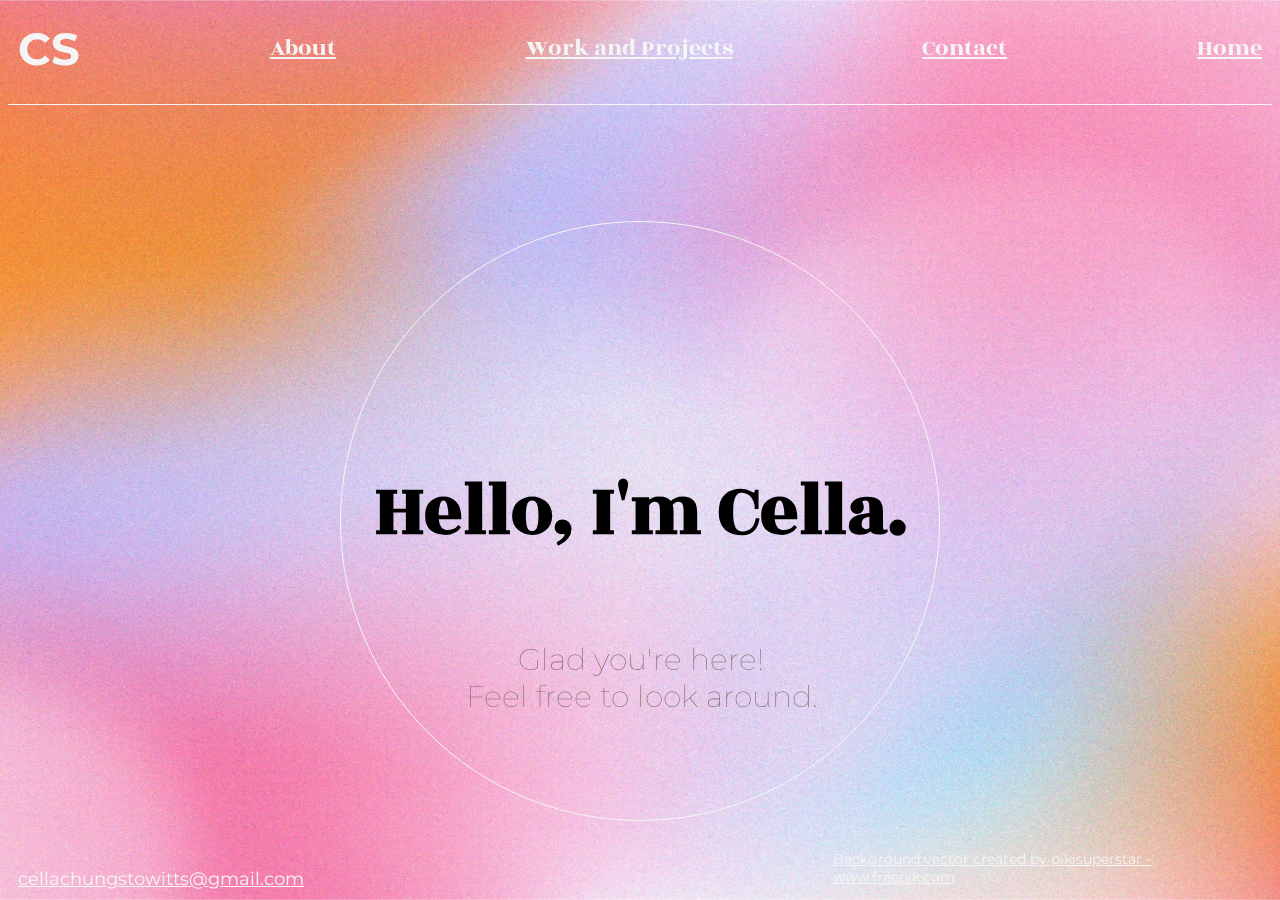
<file: index.html>
<!DOCTYPE html>
<html lang="en">
<head>
    <meta charset="UTF-8">
    <meta name="viewport" content="width=device-width, initial-scale=1.0">
    <title>Cella Stowitts</title>
    <link rel="stylesheet" href="style.css">
    <link rel="preconnect" href="https://fonts.googleapis.com">
    <link rel="preconnect" href="https://fonts.gstatic.com" crossorigin>
    <link href="https://fonts.googleapis.com/css2?family=Rozha+One&display=swap" rel="stylesheet">
    <link rel="preconnect" href="https://fonts.googleapis.com">
    <link rel="preconnect" href="https://fonts.gstatic.com" crossorigin>
    <link href="https://fonts.googleapis.com/css2?family=Montserrat:wght@300&display=swap" rel="stylesheet">
    <link rel="preconnect" href="https://fonts.googleapis.com">
    <link rel="preconnect" href="https://fonts.gstatic.com" crossorigin>
    <link href="https://fonts.googleapis.com/css2?family=Montserrat:wght@700&display=swap" rel="stylesheet">


</head>

<body>
    <div class=background-container>
        <img src="images/pastel1.jpg" id="background" alt="an abstract background of a soft gradient with pink, blue, green, and orange">
    </div>

    <nav class="nav-bar">
        <span class="nav-logo">CS</span>
        <a class="nav-item" href="html-pages/about.html">About</a>
        <a class="nav-item" href="html-pages/work.html">Work and Projects</a>
        <a class="nav-item" href="html-pages/contact.html">Contact</a>
        <a class="nav-item" href="index.html">Home</a>
    </nav>
    <hr>

    <section class="welcome">
        <div class="welcome-content">
            <h1 class="welcome-intro">
                Hello, I'm Cella.
            </h1>
            <h3 class="welcome-small">
                Glad you're here! 
                <br> 
                Feel free to look around.
            </h3>
        </div>
    </section>


    <footer>
        <span class="footer-contact">
            <a href="cellachungstowitts@gmail.com">
                cellachungstowitts@gmail.com
            </a>
        </span>
        <span class="attribution-link">
            <a href='https://www.freepik.com/vectors/background'>
                Background vector created by pikisuperstar - www.freepik.com
            </a>
        </span>
    </footer>








</body>
</html>
</file>
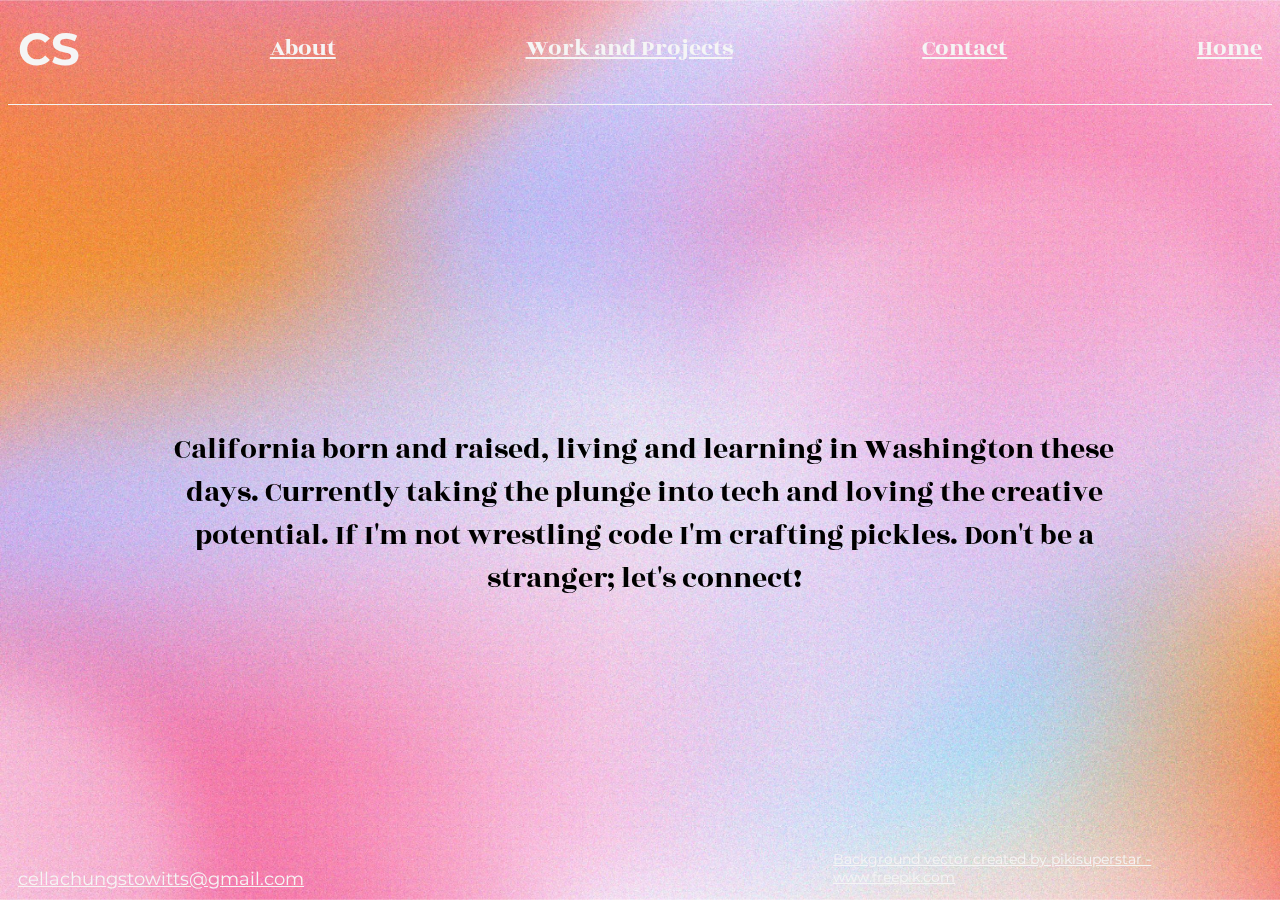
<file: html-pages/about.html>
<!DOCTYPE html>
<html lang="en">
<head>
    <meta charset="UTF-8">
    <meta name="viewport" content="width=device-width, initial-scale=1.0">
    <title>Cella Stowitts</title>
    <link rel="stylesheet" href="../style.css">
    <link rel="preconnect" href="https://fonts.googleapis.com">
    <link rel="preconnect" href="https://fonts.gstatic.com" crossorigin>
    <link href="https://fonts.googleapis.com/css2?family=Rozha+One&display=swap" rel="stylesheet">
    <link rel="preconnect" href="https://fonts.googleapis.com">
    <link rel="preconnect" href="https://fonts.gstatic.com" crossorigin>
    <link href="https://fonts.googleapis.com/css2?family=Montserrat:wght@300&display=swap" rel="stylesheet">
    <link rel="preconnect" href="https://fonts.googleapis.com">
    <link rel="preconnect" href="https://fonts.gstatic.com" crossorigin>
    <link href="https://fonts.googleapis.com/css2?family=Montserrat:wght@700&display=swap" rel="stylesheet">
</head>
<body>
    <div class=background-container>
        <img src="../images/pastel1.jpg" id="background" alt="an abstract background of a soft gradient with pink, blue, green, and orange">
    </div>

    <nav class="nav-bar">
        <span class="nav-logo">CS</span>
        <a class="nav-item" href="about.html">About</a>
        <a class="nav-item" href="work.html">Work and Projects</a>
        <a class="nav-item" href="contact.html">Contact</a>
        <a class="nav-item" href="../index.html">Home</a>
    </nav>
    <hr>
    
    

    <section class="about-container">
        <p class="about-text">
            California born and raised, living and learning in Washington these days. Currently taking the plunge into tech and loving the creative potential. If I'm not wrestling code I'm crafting pickles. Don't be a stranger; let's connect!
        </p>
    </section>


    
    <footer>
        <span class="footer-contact">
            <a href="cellachungstowitts@gmail.com">
                cellachungstowitts@gmail.com
            </a>
        </span>
        <span class="attribution-link">
            <a href='https://www.freepik.com/vectors/background'>
                Background vector created by pikisuperstar - www.freepik.com
            </a>
        </span>
    </footer>








</body>
</html>
</file>
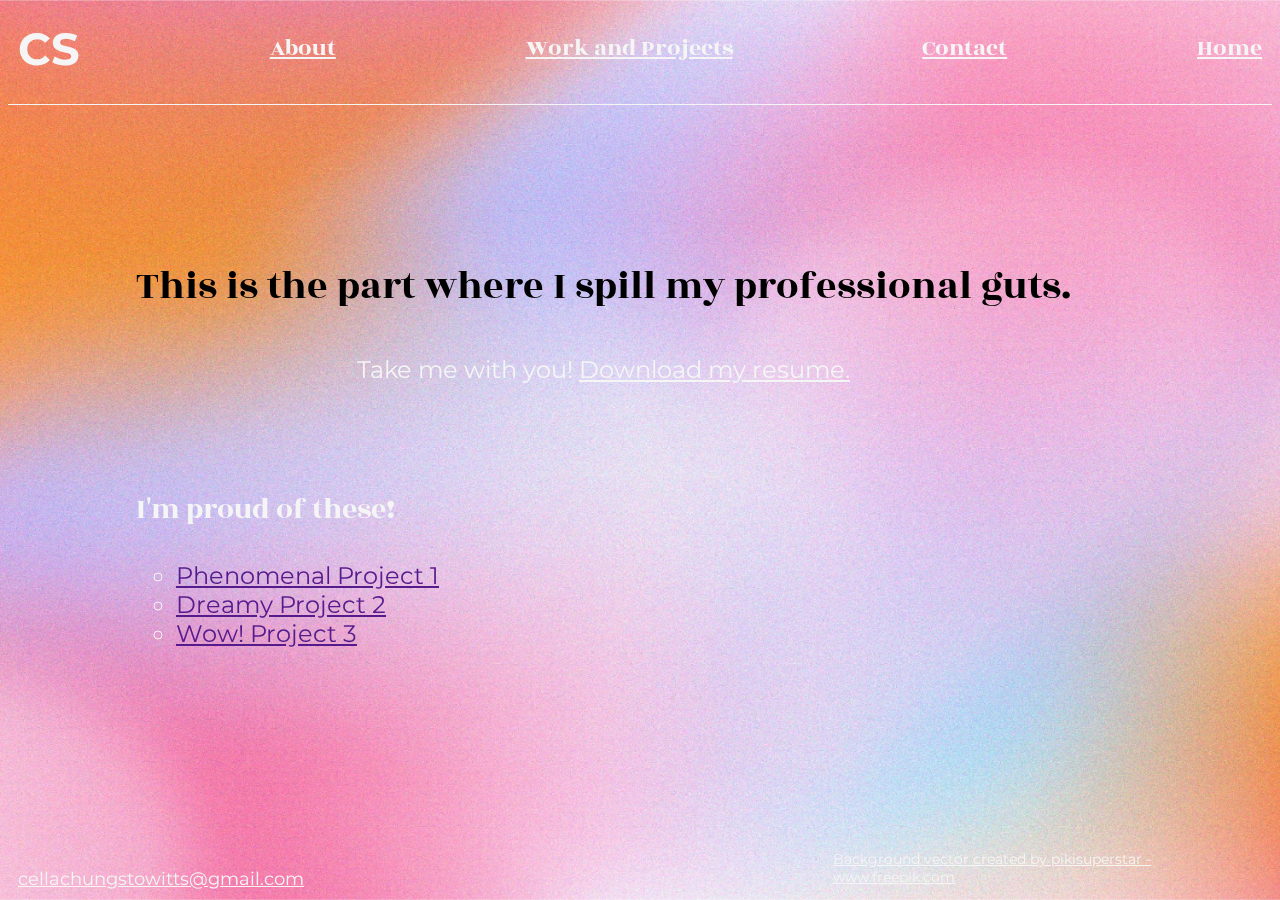
<file: html-pages/work.html>
<!DOCTYPE html>
<html lang="en">
<head>
    <meta charset="UTF-8">
    <meta name="viewport" content="width=device-width, initial-scale=1.0">
    <title>Cella Stowitts</title>
    <link rel="stylesheet" href="../style.css">
    <link rel="preconnect" href="https://fonts.googleapis.com">
    <link rel="preconnect" href="https://fonts.gstatic.com" crossorigin>
    <link href="https://fonts.googleapis.com/css2?family=Rozha+One&display=swap" rel="stylesheet">
    <link rel="preconnect" href="https://fonts.googleapis.com">
    <link rel="preconnect" href="https://fonts.gstatic.com" crossorigin>
    <link href="https://fonts.googleapis.com/css2?family=Montserrat:wght@300&display=swap" rel="stylesheet">
    <link rel="preconnect" href="https://fonts.googleapis.com">
    <link rel="preconnect" href="https://fonts.gstatic.com" crossorigin>
    <link href="https://fonts.googleapis.com/css2?family=Montserrat:wght@700&display=swap" rel="stylesheet">
</head>
<body>
    <nav class="nav-bar">
        <span class="nav-logo">CS</span>
        <a class="nav-item" href="about.html">About</a>
        <a class="nav-item" href="work.html">Work and Projects</a>
        <a class="nav-item" href="contact.html">Contact</a>
        <a class="nav-item" href="../index.html">Home</a>
    </nav>
    <hr>
    
    <div class=background-container>
        <img src="../images/pastel1.jpg" id="background" alt="an abstract background of a soft gradient with pink, blue, green, and orange">
    </div>

    <section class="work-container">
        <p class="work-text">
           This is the part where I spill my professional guts.
        </p>
        <p class="resume-container">
            Take me with you! 
            <a href="../extras/Cella-resume.pdf" download="Cella Stowitts" class="resume-link">
                Download my resume.
            </a>
        </p>
    </section>
    <section class="projects-container">
        <div class="projects-text">
            I'm proud of these!
            <ul>
                <li><a href="">Phenomenal Project 1</a></li>
                <li><a href="">Dreamy Project 2</a></li>
                <li><a href="">Wow! Project 3</a></li>
            </ul>
        </div>
    </section>

    <footer>
        <span class="footer-contact">
            <a href="cellachungstowitts@gmail.com">
                cellachungstowitts@gmail.com
            </a>
        </span>
        <span class="attribution-link">
            <a href='https://www.freepik.com/vectors/background'>
                Background vector created by pikisuperstar - www.freepik.com
            </a>
        </span>
    </footer>








</body>
</html>
</file>
<file: style.css>
* {
    box-sizing: border-box;
    /* margin: 0;
    padding: 0; */
}


.background-container {
    position: fixed;
    width: 100%;
    height: 100%;
    top: 0px;
    left: 0px;
    z-index: -1;
}

#background {
    width: 100%;
    height: 100%;
}

.nav-bar {
    height: 80px;
    display: flex;
    justify-content: space-between;
    align-items: center;
    padding-left: 10px;
    padding-right: 10px;    
}

.nav-logo {
    font-family: 'Montserrat', sans-serif;
    font-size: 45px;
    font-weight: bolder;
    color: whitesmoke;
}

.nav-item {
    font-family: 'Rozha One', serif;
    font-size: 24px;
    color: whitesmoke;
}

hr {
    display: block;
    height: 1px;
    border: 0;
    margin: 1em 0;
    border-top: solid 1px whitesmoke;
    padding: 0;
}

/* homepage-specific content start */
.welcome-content {
    border: solid 1px whitesmoke;
    border-radius: 50%;
    height: 600px;
    width: 600px;
    display: inline-block;
    position: relative;
    top: 50%;
    left: 50%;
    margin-top: 100px;
    margin-left: -300px;
    
} 

.welcome-intro {
    font-family: 'Rozha One', serif;
    font-size: 75px;
    text-align: center;
    position: absolute;
    width: inherit;
    height: auto;
    top: 40%;
    transform: translateY(-50%);
}

.welcome-small {
    font-family: 'Montserrat', sans-serif;
    font-size: 30px;
    text-align: center;
    font-weight: lighter;
    color: rgb(119, 102, 102);
    position: absolute;
    width: inherit;
    height: auto;
    top: 65%;
}
/* homepage-specific content end */


/* about-specific content start */
.about-container {
    position: absolute;
    top: 30%;
    margin: 10%;
    padding: 0;

}

.about-text {
    font-family: 'Rozha One', serif;
    font-size: 30px;
    text-align: center;

}
/* about-specific content end */

/* work-specific content start */
.work-container {
    position: absolute;
    top: 10%;
    margin: 10%;
    padding: 0;
    font-family: 'Montserrat', sans-serif;
    color: black;
    font-size: 24px;
    text-align: center

}

.work-text {
    font-family: 'Rozha One', serif;
    font-size: 40px;
    text-align: center;
}
.resume-container{
    color: whitesmoke;
}
.resume-link{
    font-family: 'Montserrat', sans-serif;
    font-size: 24px;
    text-align: center;
    color: black;
}

.projects-container {
    position: absolute;
    top: 40%;
    margin: 10%;
    padding: 0;
}

.projects-text {
    font-family: 'Rozha One', serif;
    font-size: 30px;
    text-align: left;
    color: whitesmoke;
}

li {
    font-family: 'Montserrat', sans-serif;
    font-size: 24px;
    list-style-type: circle;
    color: whitesmoke;
}
/* work-specific content end */

/* contact-specific content start */
.contact-container {
    position: absolute;
    top: 10%;
    margin: 10%;
    padding: 0;
}

.contact-text {
    font-family: 'Rozha One', serif;
    font-size: 40px;
    text-align: center;
    color: black;
}

.contact-links {
    font-family: 'Montserrat', sans-serif;
    font-size: 24px;
    list-style-type: circle;
    text-align: left;
}
/* contact-specific content end */

footer {
    font-family: 'Montserrat', sans-serif;
}

.footer-contact {
    font-size: 18px;
    position: fixed;
    bottom: 0;
    text-align: left;
    padding: 10px;
}

.attribution-link {
    font-size: 14px;
    position: fixed;
    bottom: 0;
    left: 64%;
    padding: 14px;
    display: flex;
    justify-content: space-between;
    align-items: center;
}

a:link {
    color: whitesmoke;
}

a:hover {
    background-color:#b9b2f0;
}
</file>
